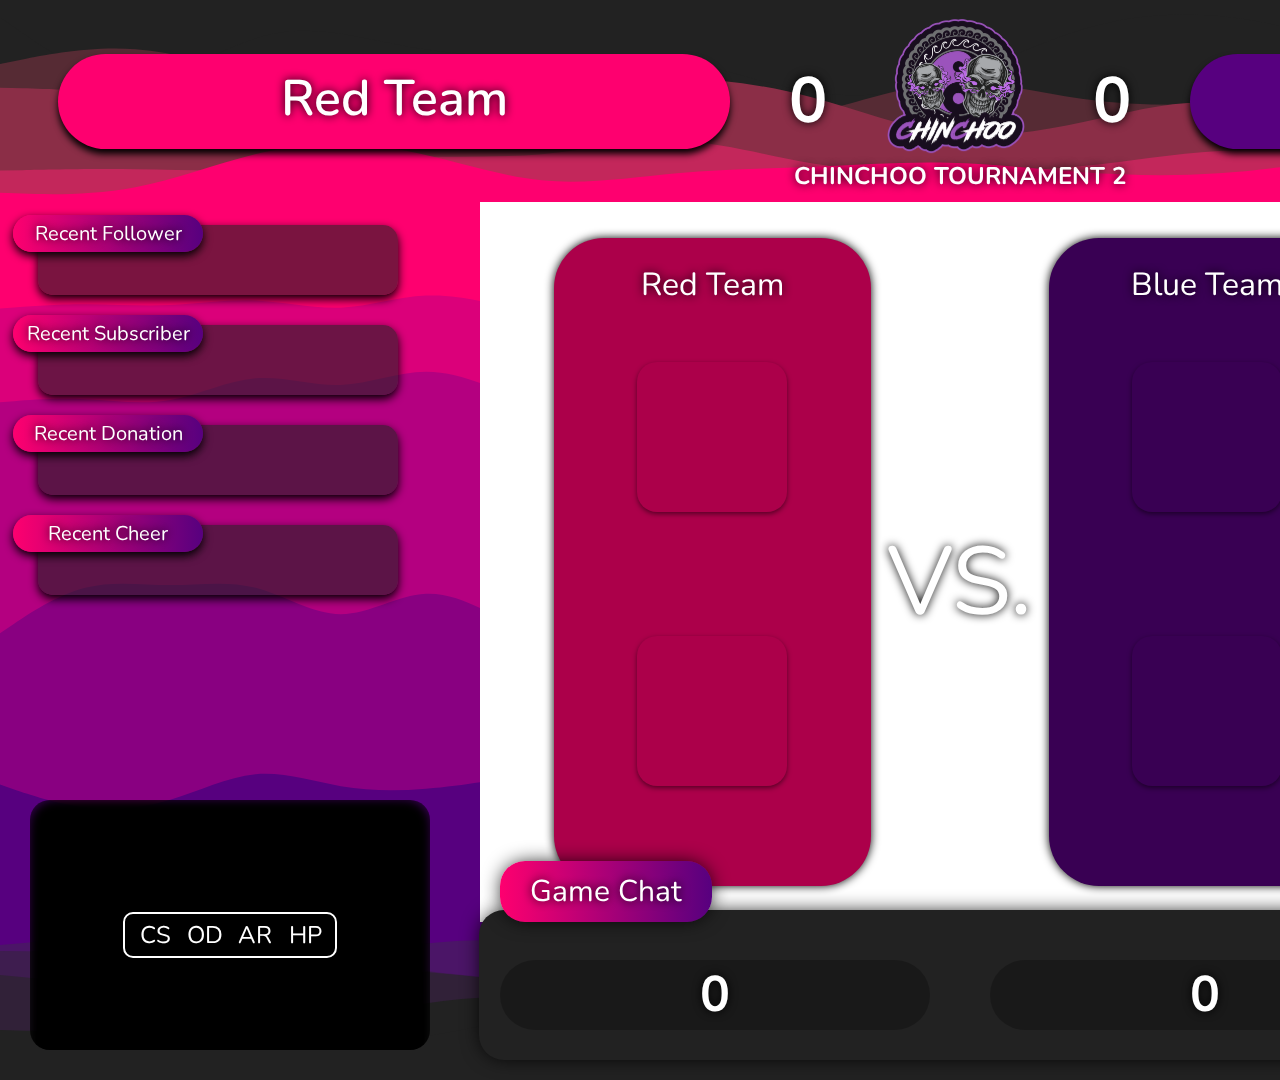
<file: public/2v2Tuesday/index.html>
<!DOCTYPE html>
<html lang="en">
	<head>
		<meta charset="UTF-8" />
		<link rel="stylesheet" href="css/style.css" />
		<script src="deps/countUp.js"></script>
		<script src="deps/reconnecting-websocket.min.js"></script>
	</head>

	<body>
		<div id="main">
			<div id="top">
				<div id="teamRed" class="redTeamTitle">Red Team</div>
				<div id="scoreRed">0</div>
				<div id="logo"></div>
				<div id="title">CHINCHOO TOURNAMENT 2</div>
				<div id="scoreBlue">0</div>
				<div id="teamBlue" class="blueTeamTitle">Blue Team</div>
			</div>
			<div id="streamLabels">
				<div id="recentFollower">
					<div id="labelBox"></div>
				</div>
				<div id="recentSubscriber">
					<div id="labelBox"></div>
				</div>
				<div id="recentDonation">
					<div id="labelBox"></div>
				</div>
				<div id="recentCheer">
					<div id="labelBox"></div>
				</div>
			</div>
			<div id="twitchChat">
				<iframe
					src="https://www.giambaj.it/twitch/jchat/v2/?channel=chinchoo&animate=true&bots=true&size=1&font=7&shadow=1"
				></iframe>
			</div>
			<div id="right-bg-blocker"></div>
			<div id="player-container">
				<div id="red-team-container">
					<div class="team-title redTeamTitle">Red Team</div>
					<div class="player">
						<div class="profile-pic"></div>
						<div class="username"></div>
						<div class="rank"></div>
					</div>
					<div class="player">
						<div class="profile-pic"></div>
						<div class="username"></div>
						<div class="rank"></div>
					</div>
				</div>
				<div id="vs">VS.</div>
				<div id="blue-team-container">
					<div class="team-title blueTeamTitle">Blue Team</div>
					<div class="player">
						<div class="profile-pic"></div>
						<div class="username"></div>
						<div class="rank"></div>
					</div>
					<div class="player">
						<div class="profile-pic"></div>
						<div class="username"></div>
						<div class="rank"></div>
					</div>
				</div>
			</div>
			<div id="left-bg-blocker"></div>
			<div id="bottom">
				<div id="chats"></div>
				<div id="osuChatText">Game Chat</div>
				<div id="playScoreRed"></div>
				<div id="playScoreBlue"></div>
				<div id="nowPlayingContainer">
					<div id="overlay"></div>
					<div id="mapArtist"></div>
					<div id="mapTitle"></div>
					<div id="mapDifficulty"></div>
					<div id="statsCont">
						<div class="stat-box">
							CS
							<div id="csDisp"></div>
						</div>
						<div class="stat-box">
							OD
							<div id="odDisp"></div>
						</div>
						<div class="stat-box">
							AR
							<div id="arDisp"></div>
						</div>
						<div class="stat-box">
							HP
							<div id="hpDisp"></div>
						</div>
					</div>
					<div id="mapContainer"></div>
				</div>
			</div>
		</div>
		<script src="index.js"></script>
	</body>
</html>
</file>
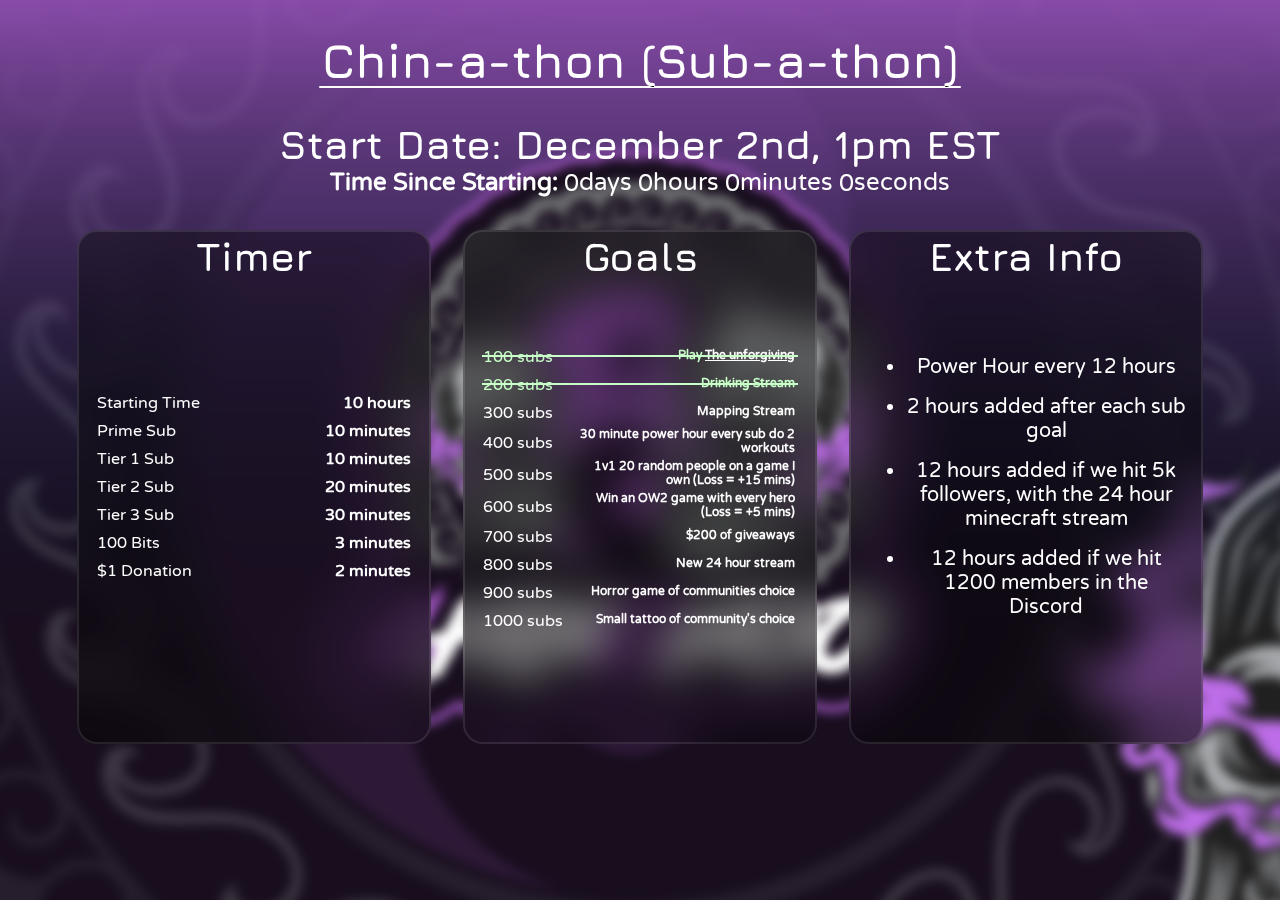
<file: public/chin-a-thon/index.html>
<!DOCTYPE html>
<html lang="en">
  <head>
    <meta charset="UTF-8" />
    <meta http-equiv="X-UA-Compatible" content="IE=edge" />
    <meta name="viewport" content="width=device-width, initial-scale=1.0" />
    <title>Chin-a-thon</title>
    <link rel="icon" href="../src/logo.png" />
    <link rel="stylesheet" href="./style.css" />
    <link rel="stylesheet" href="../src/odometer.css" />
  </head>
  <body>
    <div class="bg"></div>
    <div class="heading">
      <h1>
        <a class="underline" href="../twitch">Chin-a-thon (Sub-a-thon) </a>
      </h1>
    </div>
    <h2>Start Date: December 2nd, 1pm EST</h2>
    <div class="timer">
      <div id="countdown">
        <b>Time Since Starting:</b>
        <span id="days" class="odometer"></span
        ><span class="countdown-text">days</span>
        <span id="hours" class="odometer"></span
        ><span class="countdown-text">hours</span>
        <span id="minutes" class="odometer"></span
        ><span class="countdown-text">minutes</span>
        <span id="seconds" class="odometer"></span
        ><span class="countdown-text">seconds</span>
      </div>
    </div>
    <div class="card-box">
      <div class="card">
        <h2>Timer</h2>
        <table>
          <tr>
            <td>Starting Time</td>
            <td>10 hours</td>
          </tr>
          <tr>
            <td>Prime Sub</td>
            <td>10 minutes</td>
          </tr>
          <tr>
            <td>Tier 1 Sub</td>
            <td>10 minutes</td>
          </tr>
          <tr>
            <td>Tier 2 Sub</td>
            <td>20 minutes</td>
          </tr>
          <tr>
            <td>Tier 3 Sub</td>
            <td>30 minutes</td>
          </tr>
          <tr>
            <td>100 Bits</td>
            <td>3 minutes</td>
          </tr>
          <tr>
            <td>$1 Donation</td>
            <td>2 minutes</td>
          </tr>
        </table>
      </div>
      <div class="card">
        <h2>Goals</h2>
        <table class="goals">
          <tr>
            <td>100 subs</td>
            <td>
              Play
              <a href="https://osu.ppy.sh/beatmapsets/29157#osu/156352">
                The unforgiving</a
              >
            </td>
          </tr>
          <tr>
            <td>200 subs</td>
            <td>Drinking Stream</td>
          </tr>
          <tr>
            <td>300 subs</td>
            <td>Mapping Stream</td>
          </tr>
          <tr>
            <td>400 subs</td>
            <td>30 minute power hour every sub do 2 workouts</td>
          </tr>
          <tr>
            <td>500 subs</td>
            <td>1v1 20 random people on a game I own (Loss = +15 mins)</td>
          </tr>
          <tr>
            <td>600 subs</td>
            <td>Win an OW2 game with every hero (Loss = +5 mins)</td>
          </tr>
          <tr>
            <td>700 subs</td>
            <td>$200 of giveaways</td>
          </tr>
          <tr>
            <td>800 subs</td>
            <td>New 24 hour stream</td>
          </tr>
          <tr>
            <td>900 subs</td>
            <td>Horror game of communities choice</td>
          </tr>
          <tr>
            <td>1000 subs</td>
            <td>Small tattoo of community's choice</td>
          </tr>
        </table>
      </div>
      <div class="card">
        <h2>Extra Info</h2>
        <ul>
          <li>Power Hour every 12 hours</li>
          <li>2 hours added after each sub goal</li>
          <li>
            12 hours added if we hit 5k followers, with the 24 hour minecraft
            stream
          </li>
          <li>12 hours added if we hit 1200 members in the Discord</li>
        </ul>
      </div>
    </div>
    <script src="./index.js"></script>
    <script src="../src/odometer.js"></script>
  </body>
</html>
</file>
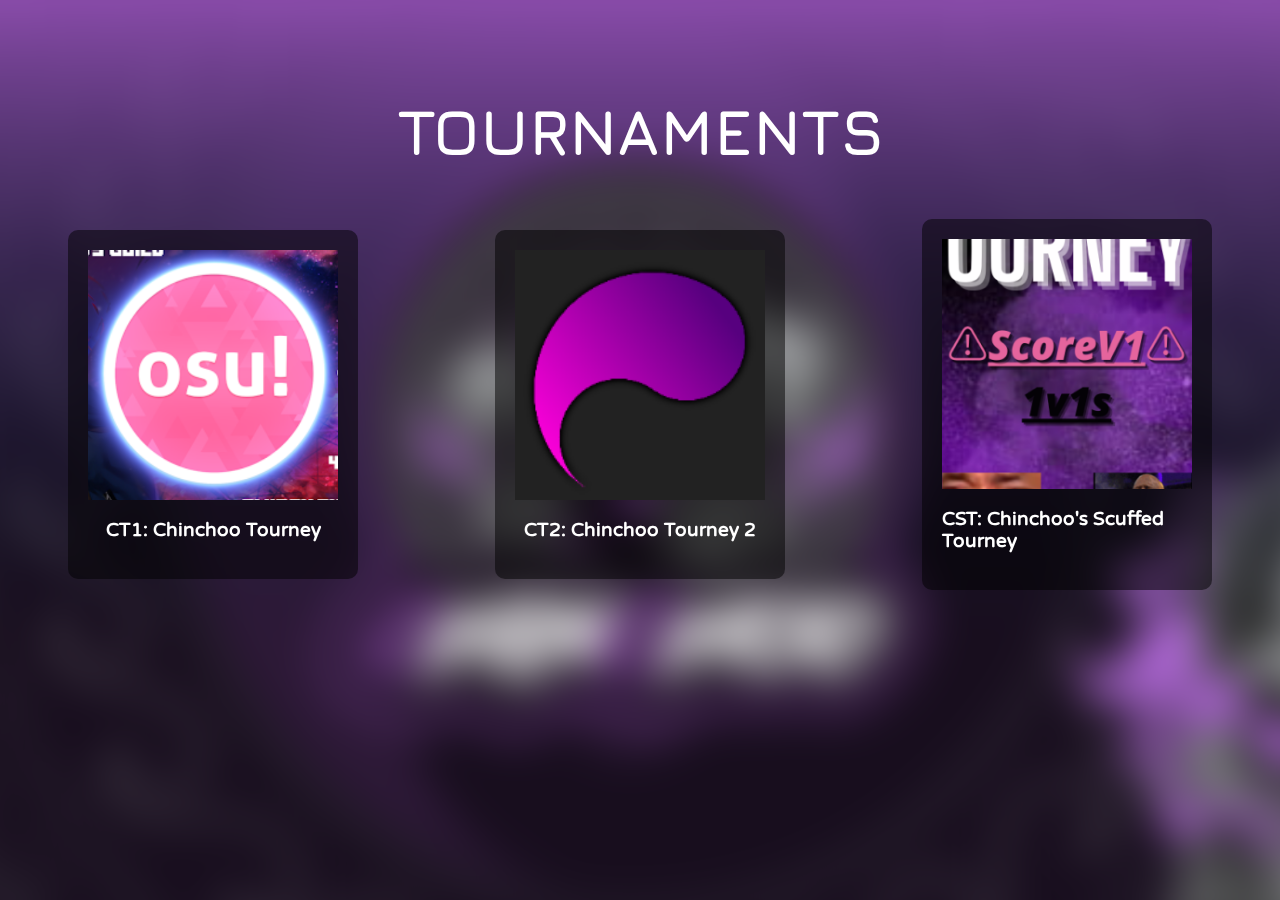
<file: public/tournaments/index.html>
<!DOCTYPE html>
<html lang="en">

<head>
    <meta charset="UTF-8">
    <meta http-equiv="X-UA-Compatible" content="IE=edge">
    <meta name="viewport" content="width=device-width, initial-scale=1.0">
    <link rel="icon" href="../src/logo.png">
    <link rel="stylesheet" href="../src/style.css">
    <link rel="stylesheet" href="style.css">
    <meta content="CHINCHOO.XYZ" property="og:title">
    </meta>
    <meta content="The official website for https://twitch.tv/chinchoo !" property="og:description">
    </meta>
    <meta content="https://chinchoo-site.web.app/src/logo.png" property="og:image">
    </meta>
    <meta content="#0f020f" property="theme-color" data-react-helmet="true">
    </meta>
    <title>Tournaments</title>
</head>

<body>
    <div class="bg" style="animation: 0"></div>
    <h1>Tournaments</h1>
    <div class="tourney-box">
        <a class="tourney" href="./CT1">
            <img src="./CT1.png" alt="tournament image">
            <h3>CT1: Chinchoo Tourney</h3>
        </a>

                <a class="tourney" href="./CT2">
                    <img src="./CT2.png" alt="tournament image">
                    <h3>CT2: Chinchoo Tourney 2</h3>
                </a>

                        <a class="tourney" href="./CST">
                            <img src="./CST.png" alt="tournament image">
                            <h3>CST: Chinchoo's Scuffed Tourney</h3>
                        </a>
    </div>
</body>

</html>
</file>
<file: public/2v2Tuesday/css/style.css>
@import url("https://fonts.googleapis.com/css2?family=Anonymous+Pro&family=Jura:wght@300&family=Major+Mono+Display&family=Nanum+Gothic&family=Nunito:wght@300;400;700&family=Poiret+One&family=Poppins:ital,wght@0,100;0,400;1,100;1,400&family=Roboto&family=Ubuntu:wght@500&family=Varela&family=Varela+Round&display=swap");
body,
html {
	padding: 0;
	margin: 0;
	overflow-y: hidden;
}
#main {
	font-size: 30px;
	font-family: "Nunito", Helvetica, sans-serif;
	font-weight: normal;
	color: white;
	width: 1920px;
	height: 1080px;
	overflow: hidden;
	position: relative;
	text-shadow: 0px 0px 10px black;
}
.odometer.odometer-auto-theme {
	font-size: 24px !important;
	font-family: "Nunito", Helvetica, sans-serif !important;
	font-weight: normal !important;
}
.odometer.odometer-auto-theme .odometer-digit .odometer-digit-inner,
.odometer.odometer-theme-default .odometer-digit .odometer-digit-inner {
	padding-left: 5px !important;
	padding-right: 5px !important;
	margin-left: -5px !important;
	margin-right: -5px !important;
}
#top {
	position: absolute;
	display: flex;
	justify-content: space-evenly;
	align-items: center;
	width: 1920px;
	font-weight: 700;
	height: 202px;
	background-image: url("../static/top.svg");
	background-repeat: no-repeat;
	transition: ease-in-out 500ms;
	z-index: 0;
	background-size: cover;
}

#teamRed,
#teamBlue {
	border-radius: 50px;
	padding: 10px 0px;
	box-shadow: 0 5px 7px black;
	background-color: #fe006f;
	height: 75px;
	width: 35%;
	white-space: nowrap;
	overflow: hidden;
	text-overflow: ellipsis;
	text-align: center;
	font-size: 50px;
	font-weight: 600;
	color: #ffffff;
	transition: ease-in-out 500ms;
}
#teamBlue {
	background-color: #57007f;
}

#logo {
	margin-top: -30px;
	position: relative;
	background-image: url(../static/Logo.png);
	background-size: cover;
	height: 150px;
	width: 150px;
}

#title {
	position: absolute;
	top: 160px;
	width: 100%;
	white-space: nowrap;
	font-weight: bold;
	display: flex;
	justify-content: center;
	font-size: 24px;
}

#scoreRed,
#scoreBlue {
	font-size: 30px;
	display: flex;
	color: #fff;
	font-size: 64px;
}

#twitchChat {
	position: absolute;
	width: 400px;
	height: 500px;
	top: 242px;
	right: 30px;
	background-color: #22222299;
	border-radius: 50px;
	box-shadow: 0px 4px 10px black;
}

#twitchChat iframe {
	border: 0;
	width: 100%;
	height: 100%;
	margin-top: -40px;
	border-radius: 50px;
}

#twitchChat::before {
	content: "Twitch Chat";
	font-weight: 300;
	position: relative;
	text-align: center;
	top: -20px;
	left: 100px;
	width: 50%;
	height: 10px;
	padding: 5px;
	background: linear-gradient(90deg, #fe006f 0%, #57007f 100%);
	border-radius: 30px;
	box-shadow: 0px 4px 10px black;
}
#streamLabels {
	font-size: 20px;
	position: absolute;
	display: flex;
	flex-direction: column;
	width: 400px;
	height: 500px;
	top: 150px;
	left: 30px;
}
#labelBox {
	position: relative;
	background-color: #22222299;
	top: 75%;
	left: 2%;
	width: 90%;
	height: 70%;
	border-radius: 15px;
	box-shadow: 0px 4px 10px black;
}
#labelBox::before {
	position: absolute;
	content: "";
	text-align: center;
	width: 50%;
	padding: 5px;
	left: -25px;
	top: -10px;
	border-radius: 30px;
	background: linear-gradient(90deg, #fe006f 0%, #57007f 100%);
	box-shadow: 0px 4px 10px black;
}
#recentFollower,
#recentSubscriber,
#recentDonation,
#recentCheer {
	position: relative;
	width: 100%;
	height: 20%;
}

#recentFollower #labelBox::before {
	content: "Recent Follower";
}

#recentSubscriber #labelBox::before {
	content: "Recent Subscriber";
}

#recentDonation #labelBox::before {
	content: "Recent Donation";
}

#recentCheer #labelBox::before {
	content: "Recent Cheer";
}

#player-container {
	position: absolute;
	display: flex;
	align-items: center;
	justify-content: space-evenly;
	left: 25%;
	top: 202px;
	width: 50%;
	height: calc(100% - 202px - 158px);
	/* background-color: rgba(0,0,0,0.90); */
	transition: transform 1s ease-in-out;
}
#red-team-container,
#blue-team-container {
	background-color: #ac004a;
	box-shadow: 0 0 10px rgba(0, 0, 0, 1);
	height: 90%;
	width: 33%;
	display: flex;
	flex-direction: column;
	justify-content: space-around;
	border-radius: 50px;
}

#blue-team-container {
	background-color: #390053;
}

.team-title {
	height: 0px;
	white-space: nowrap;
	overflow: hidden;
	text-overflow: ellipsis;
	width: 100%;
	height: 50px;
	text-align: center;
	font-size: 32px;
}
#vs {
	width: 30px;
	display: flex;
	justify-content: center;
	white-space: nowrap;
	text-align: center;
	font-size: 96px;
	transform: translateY(20px);
	animation: float 3s ease-in-out infinite;
}

.rank {
	font-size: 18px;
}
@keyframes float {
	0% {
		transform: translateY(20px);
	}
	50% {
		transform: translateY(-20px);
	}
	100% {
		transform: translateY(20px);
	}
}

.profile-pic {
	height: 150px;
	width: 150px;
	background-size: cover;
	margin-bottom: 10px;
	border-radius: 20px;
	box-shadow: 0 2px 5px rgba(0, 0, 0, 0.5);
}

.player {
	display: flex;
	height: 225px;
	flex-direction: column;
	align-items: center;
}
#right-bg-blocker,
#left-bg-blocker {
	position: absolute;
	top: 202px;
	right: 0;
	width: 25%;
	background-image: url(../static/right.svg);
	background-size: cover;
	height: calc(100% - 202px - 158px);
	z-index: -1;
}

#left-bg-blocker {
	left: 0;
	background-image: url(../static/left.svg);
}

#statsCont {
	position: relative;
	text-align: center;
	display: flex;
	color: white;
	width: 50%;
	margin-top: 20px;
	border-radius: 10px;
	border: solid white 2px;
	padding: 5px;
	flex-direction: row;
	justify-content: left;
	text-shadow: 0px 0px 5px black;
	transition: ease-in-out 500ms;
}
.stat-box {
	border-radius: 10px;
	width: 25%;
	padding: 0 5px;
	font-size: 24px;
}
#statsText {
	position: absolute;
	text-align: center;
	display: flex;
	color: white;
	flex-direction: row;
	justify-content: space-between;
	bottom: 240px;
	left: 30px;
	width: 400px;
	text-shadow: 0px 0px 5px black;
	transition: ease-in-out 500ms;
}

#bottom {
	position: absolute;
	bottom: 0px;
	width: 1920px;
	height: 158px;
	background-image: url("../static/bottom.svg");
	transition: ease-in-out 200ms;
	z-index: 0;
	background-size: cover;
}

#nowPlayingContainer {
	position: absolute;
	display: flex;
	flex-direction: column;
	align-items: center;
	justify-content: center;
	left: 30px;
	bottom: 30px;
	width: 400px;
	height: 250px;
	overflow: hidden;
	border-radius: 20px;
	text-align: center;
	align-content: center;
}

#nowPlayingText {
	position: absolute;
	left: 77px;
	bottom: 380px;
	padding: 5px 20px 5px 20px;
	margin: 2px 50px 0px 50px;
	margin-bottom: -10px;
	color: white;
	background: linear-gradient(90deg, #fe006f 0%, #57007f 100%);
	text-shadow: 0 0 10px black;
	border-radius: 25px;
	box-shadow: 0px 0px 20px -5px black;
	z-index: 1;
}
#playScoreRed {
	position: absolute;
	padding: 5px 30px 5px 30px;
	/* border: inset 4px rgba(255, 255, 255, 0.25); */
	text-align: center;
	border-radius: 50px;
	left: 500px;
	bottom: 50px;
	height: 60px;
	padding-left: 15px;
	padding-right: 15px;
	width: 400px;
	background-color: rgba(0, 0, 0, 0.25);
	color: white;
	font-family: "Nunito";
	font-weight: 700;
	font-size: 50px;
	line-height: 60px;
	display: block;
	transition: ease-in-out 100ms;
}
#playScoreBlue {
	position: absolute;
	padding: 5px 30px 5px 30px;
	/* border: inset 4px rgba(255, 255, 255, 0.25); */
	text-align: center;
	border-radius: 50px;
	right: 500px;
	bottom: 50px;
	height: 60px;
	padding-left: 15px;
	padding-right: 15px;
	width: 400px;
	background-color: rgba(0, 0, 0, 0.25);
	color: white;
	font-family: "Nunito";
	font-weight: 700;
	font-size: 50px;
	line-height: 60px;
	display: block;
	transition: ease-in-out 100ms;
}
#mapContainer {
	position: absolute;
	top: 0;
	left: 0;
	padding-top: 20px;
	height: 100%;
	width: 400px;
	background-color: black;
	background-size: cover;
	filter: blur(5px);
	border-radius: 25px;
	z-index: -1;
	box-shadow: 0px 0px 20px -3px black;
}
#overlay {
	position: absolute;
	top: 0;
	height: 100%;
	width: 100%;
	z-index: 0;
	background-color: rgba(0, 0, 0, 0.25);
}
#mapTitle,
#mapDifficulty,
#mapArtist {
	position: relative;
	white-space: nowrap;
	width: 95%;
	overflow: hidden;
	text-overflow: ellipsis;
	z-index: 0;
}

#mapArtist {
	font-weight: bold;
}
#osuChatText {
	position: absolute;
	bottom: 158px;
	left: 500px;
	padding: 10px 30px 10px 30px;
	background: linear-gradient(90deg, #fe006f 0%, #57007f 100%);
	box-shadow: 0px 0px 20px -3px black;
	border-radius: 25px;
}
#chats {
	background: #222222;
	position: absolute;
	bottom: 20px;
	left: 479px;
	width: 913px;
	height: 130px;
	border-radius: 25px;
	overflow-y: scroll;
	overflow-x: hidden;
	padding: 10px 15px;
	font-size: 18px;
	box-shadow: 0px 0px 20px -3px black;
	font-family: "Roboto", sans-serif;
	transition: ease-in-out 500ms;
}

.chat {
	display: flex;
	text-align: left;
}

.chatTime {
	width: 5%;
	color: silver;
	padding-right: 10px;
}
.wholeChat {
	width: 95%;
	display: flex;
}
.chatName {
	color: white;
	white-space: nowrap;
	width: max-content;
}
.chatText {
	white-space: normal;
	word-wrap: break-word;
	overflow: hidden;
}
.unknown {
	color: yellow;
}
.bot {
	background-color: #ff66aa;
	border-radius: 5px;
	padding: -3px -3px -3px -3px;
	color: #222222;
}
.left {
	color: #fe006f;
}
.right {
	color: #8d0065;
}

/*Scrollbar*/
::-webkit-scrollbar {
	width: 10px;
}

/* Track */
::-webkit-scrollbar-track {
	margin-top: 25px;
	margin-bottom: 25px;
	visibility: 0;
}

/* Handle */
::-webkit-scrollbar-thumb {
	background: grey;
	border-radius: 10px;
}
.text {
	display: flex;
	justify-content: center;
}
</file>
<file: public/chin-a-thon/style.css>
@import url("https://fonts.googleapis.com/css2?family=Jura:wght@300&family=Poiret+One&family=Varela+Round&display=swap");

.bg {
  position: fixed;
  top: 0;
  left: 0;
  width: 100%;
  height: 100%;
  background-size: cover;
  background-position: center;
  background-image: url("../src/bg.png");
  filter: blur(5px);
  transform: scale(1.1);
  z-index: -1;
}

body {
  display: flex;
  flex-direction: column;
  justify-content: center;
  align-items: center;
  font-family: "Varela Round", sans-serif;
  color: white;
  font-size: 1rem;
  margin: 0;
  padding: 0;
  width: 100%;
  height: 100%;
}

.card {
  display: flex;
  flex-direction: column;
  justify-content: center;
  height: 30rem;
  width: 20rem;
  text-align: center;
  align-items: center;
  border: solid 2px rgba(255, 255, 255, 0.1);
  background-color: rgba(0, 0, 0, 0.4);
  backdrop-filter: blur(20px);
  padding: 15px;
  border-radius: 20px;
}

h1 {
  font-size: 3rem;
  font-family: Jura, sans-serif;
  font-weight: bold;
}

h2 {
  font-size: 2.5rem;
  margin: 0;
  font-family: Jura, sans-serif;
  font-weight: bold;
}

.heading {
  width: 100%;
  text-align: center;
  font-size: 3rem;
  font-family: Jura, sans-serif;
  font-weight: bold;
}

.card h2 {
  position: absolute;
  width: 100%;
  top: 0;
  left: 0;
}

table td {
  width: 10rem;
  text-align: start;
}

table td:nth-child(2) {
  text-align: end;
  font-weight: bold;
}

table.goals td:nth-child(1) {
  width: 5.5rem;
  transform: translateY(2px);
}

table.goals td:nth-child(2) {
  width: 14.5rem;
  font-size: 0.75rem;
}

td {
  height: 1.5rem;
}

.card-box {
  display: flex;
  justify-content: center;
  align-items: center;
  gap: 2rem;
}

.card .footer {
  position: absolute;
  bottom: 10px;
  left: 0;
  width: 100%;
  text-align: center;
  font-size: 0.75rem;
  font-family: Jura, sans-serif;
  font-weight: bold;
}

.footer {
  width: 100%;
  margin-top: 50px;
  text-align: center;
  font-size: 2rem;
}

td a {
  text-decoration: underline;
}

a {
  position: relative;
  text-decoration: none;
  color: white;
}

.card ul {
  font-size: 1.25rem;
}
.card ul li {
  margin: 1rem 0;
}

.underline::after {
  content: "";
  position: absolute;
  bottom: 0px;
  right: -3px;
  border-radius: 5px;
  padding: 0px 3px;
  width: 100%;
  backdrop-filter: grayscale(1) contrast(3) invert(100);
  height: 2px;
  transition: height 400ms ease-in-out;
}

.underline:hover::after {
  height: 100%;
}

.timer {
  font-size: 1.5rem;
  margin-bottom: 2rem;
}

@media screen and (max-width: 600px) {
  h1,
  .footer {
    font-size: 1.5rem;
  }

  .card {
    height: 20rem;
  }

  .card table td {
    height: 1rem;
  }

  .card ul li {
    margin: 0rem 0;
  }

  .card-box {
    flex-direction: column;
  }

  .card h1 {
    font-size: 2rem;
  }
}

.done {
  position: relative;
  color: rgba(200, 255, 200);
  animation: crossout 1s ease-in-out;
}

.done::after {
  content: "";
  position: absolute;
  background-color: rgba(200, 255, 200);
  top: 50%;
  left: 0;
  width: 100%;
  height: 2px;
  animation: crossout-after 1s ease-in-out;
}

@keyframes crossout-after {
  from {
    background-color: rgba(255, 255, 255);
    width: 0%;
  }
  to {
    background-color: rgba(200, 255, 200);
    width: 100%;
  }
}

@keyframes crossout {
  from {
    color: rgba(255, 255, 255);
  }
  to {
    color: rgba(200, 255, 200);
  }
}
</file>
<file: public/src/odometer.css>
.odometer.odometer-auto-theme, .odometer.odometer-theme-default {
    display: inline-block;
    vertical-align: middle;
    *vertical-align: auto;
    *zoom: 1;
    *display: inline;
    position: relative;
  }
  .odometer.odometer-auto-theme .odometer-digit, .odometer.odometer-theme-default .odometer-digit {
    display: inline-block;
    vertical-align: middle;
    *vertical-align: auto;
    *zoom: 1;
    *display: inline;
    position: relative;
  }
  .odometer.odometer-auto-theme .odometer-digit .odometer-digit-spacer, .odometer.odometer-theme-default .odometer-digit .odometer-digit-spacer {
    display: inline-block;
    vertical-align: middle;
    *vertical-align: auto;
    *zoom: 1;
    *display: inline;
    visibility: hidden;
  }
  .odometer.odometer-auto-theme .odometer-digit .odometer-digit-inner, .odometer.odometer-theme-default .odometer-digit .odometer-digit-inner {
    text-align: left;
    display: block;
    position: absolute;
    top: 0;
    left: 0;
    right: 0;
    bottom: 0;
    overflow: hidden;
  }
  .odometer.odometer-auto-theme .odometer-digit .odometer-ribbon, .odometer.odometer-theme-default .odometer-digit .odometer-ribbon {
    display: block;
  }
  .odometer.odometer-auto-theme .odometer-digit .odometer-ribbon-inner, .odometer.odometer-theme-default .odometer-digit .odometer-ribbon-inner {
    display: block;
    -webkit-backface-visibility: hidden;
  }
  .odometer.odometer-auto-theme .odometer-digit .odometer-value, .odometer.odometer-theme-default .odometer-digit .odometer-value {
    display: block;
    -webkit-transform: translateZ(0);
  }
  .odometer.odometer-auto-theme .odometer-digit .odometer-value.odometer-last-value, .odometer.odometer-theme-default .odometer-digit .odometer-value.odometer-last-value {
    position: absolute;
  }
  .odometer.odometer-auto-theme.odometer-animating-up .odometer-ribbon-inner, .odometer.odometer-theme-default.odometer-animating-up .odometer-ribbon-inner {
    -webkit-transition: -webkit-transform 300ms;
    -moz-transition: -moz-transform 300ms;
    -ms-transition: -ms-transform 300ms;
    -o-transition: -o-transform 300ms;
    transition: transform 300ms;
  }
  .odometer.odometer-auto-theme.odometer-animating-up.odometer-animating .odometer-ribbon-inner, .odometer.odometer-theme-default.odometer-animating-up.odometer-animating .odometer-ribbon-inner {
    -webkit-transform: translateY(-100%);
    -moz-transform: translateY(-100%);
    -ms-transform: translateY(-100%);
    -o-transform: translateY(-100%);
    transform: translateY(-100%);
  }
  .odometer.odometer-auto-theme.odometer-animating-down .odometer-ribbon-inner, .odometer.odometer-theme-default.odometer-animating-down .odometer-ribbon-inner {
    -webkit-transform: translateY(-100%);
    -moz-transform: translateY(-100%);
    -ms-transform: translateY(-100%);
    -o-transform: translateY(-100%);
    transform: translateY(-100%);
  }
  .odometer.odometer-auto-theme.odometer-animating-down.odometer-animating .odometer-ribbon-inner, .odometer.odometer-theme-default.odometer-animating-down.odometer-animating .odometer-ribbon-inner {
    -webkit-transition: -webkit-transform 300ms;
    -moz-transition: -moz-transform 300ms;
    -ms-transition: -ms-transform 300ms;
    -o-transition: -o-transform 300ms;
    transition: transform 300ms;
    -webkit-transform: translateY(0);
    -moz-transform: translateY(0);
    -ms-transform: translateY(0);
    -o-transform: translateY(0);
    transform: translateY(0);
  }

  .odometer.odometer-auto-theme, .odometer.odometer-theme-default {
    line-height: 1.1em;
  }
  .odometer.odometer-auto-theme .odometer-value, .odometer.odometer-theme-default .odometer-value {
    text-align: center;
  }
</file>
<file: public/src/style.css>
@import url('https://fonts.googleapis.com/css2?family=Jura:wght@300&family=Poiret+One&family=Varela+Round&display=swap');

:root {
    --animation-time: 0s
}

html {
    scroll-behavior: smooth;
}

body {
    margin: 0;
    padding: 0;
    background-color: #0f020f;
    overflow-x: hidden;
    animation: onLoadBody var(--animation-time) ease-in-out
}
.bg {
    position: fixed;
    top: 0;
    left: 0;
    width: 100vw;
    height: 100vh;
    background-size: cover;
    background-position: center;
    background-image: url("./bg.png");
    opacity: 1;
    filter: blur(20px);
    transform: scale(1.1);
    z-index: -1;
    animation: onOpenBG var(--animation-time) ease-in-out;
}

.logo {
    position: fixed;
    top: 0;
    left: 0;
    width: 100vw;
    height: 100vh;
    background-size: 45%;
    background-repeat: no-repeat;
    filter: drop-shadow(0 0 30px black);
    background-position: center;
    background-image: url("./logo.png");
    transform: translateY(-100%);
    animation: onOpenLogo var(--animation-time) ease-in-out;
}
#twitch-chat-embed {
    z-index: 110
}
.content {
    position: relative;
    display: flex;
    z-index: 10;
    width: 300vw;
    height: 100vh;
    text-align: center;
    animation: onOpenContent var(--animation-time) ease-in-out
}

section {
    position: relative;
    width: 100%;
    height: 100%;
    overflow: hidden;
    z-index: 100;
}

h1 {
    position: relative;
    width: 100%;
    white-space: nowrap;
    top: 50px;
    font-size: 64px;
    color: white;
    font-family: 'Jura', sans-serif;
    text-transform: uppercase;
    display: flex;
    align-items: center;
    justify-content: center;
    z-index: 99
}

.title .img {
    width: 55px;
    height: 55px;
    vertical-align: middle;
    filter: invert(1)
}

img {
    fill: white;
}

.channel-container {
    position: absolute;
    top: 0;
    width: 100%;
    height: 100%;
    transform: scale(0.9);
    display: flex;
    align-items: center;
    justify-content: center;
    gap: 30px;
    z-index: 100
}

a {
    position: relative;
    text-decoration: none;
    color: white
}

.underline::after {
    content: '';
    position: absolute; 
    bottom: 0px;
    right: -3px;
    border-radius: 5px;
    padding: 0px 3px;
    width: 100%;
    backdrop-filter: grayscale(1) contrast(3) invert(100) ;
    height: 2px;
    transition: height 400ms ease-in-out
}

iframe {
    border: 0;
    border-radius: 10px;
    box-shadow: 0 0 30px rgba(0,0,0,0.5);
}

.link-container {
    position: absolute;
    top: 0;
    left: 0;
    width: 100%;
    height: 100%;
    display: flex;
    justify-content: center;
    align-items: center;
}

.link-box {
    grid-template-columns: auto auto auto auto;
    gap: 20px;
    display: grid;
    align-items: center;
    justify-content: center;
    top: 0;
    /* width: 100%; */
    /* height: 100%; */
    font-family: 'Varela Round';
    font-size: 24px;
}

.link {
    background-color: rgba(0,0,0,0.5);
    backdrop-filter: blur(20px);
    padding: 0px 3px;
    border-radius: 15px;
    width: 150px;
    height: 150px;
    transition: 0.2s ease-in-out;
}

.link:hover {
    background-color: rgba(0,0,0,0.75);
    transform: rotate(-5deg) scale(1.1);
}

.link a{
    display: flex;
    justify-content: center;
    align-items: center;
    height: 150px;
    flex-direction: column;
}

.link img {
    width: 100px;
    height: 100px;
    filter: invert(1) contrast(10)
}

.socials {
    display: flex;
    gap: 20px;
    z-index: 15
}

header {
    position: fixed;
    bottom: 50px;
    left: 50px;
    display: flex;
    width: 100%;
    height: 30px;
    flex-direction: row;
    z-index: 15;
    animation: onOpenContent var(--animation-time) ease-in-out;
}

.socials img {
    width: 30px;
    filter: invert(1);
}

.underline:hover::after {
    height: 100%;
}

.socials .underline::after {
    right: -7px;
    bottom: -5px;
    padding: 0px 7px;
}

.socials a:hover::after {
    height: 135%;
}

nav {
    display: flex;
    align-items: center;
    justify-content: space-around;
    width: 100%;
}

nav a {
    font-family: 'Jura';
    font-size: 30px;
    text-transform: uppercase;
}

.about-container {
    position: absolute;
    top: 0;
    left: 0;
    display: flex;
    justify-content: space-around;
    height: 100%;
    align-items: center;
}

.about-container img {
    border-radius: 50%;
    width: 300px;
    height: 300px;
}

.about-container div {
    width: 35%;
    font-family: 'Varela Round';
    color: white;
    font-size: 24px
}

.about-container .title {
    margin: 0;
    height: 300px;
    width: 100%;
    font-family: 'Jura';
    font-size: 64px;
}

@keyframes onOpenContent {
    0% {
        transform: translateY(100%);
        opacity: 0
    }
    75% {
        transform: translateY(100%)
    }
    100% {
        transform: translateY(0)
    }
}

@keyframes onOpenBG {
    0% {
        opacity: 0;
        transform: scale(1)
    }
    50% {
        opacity: 0;
    }
    75% {
        opacity: 1;
        filter: blur(0px);
        transform: scale(1)
    }
    100% {
        opacity: 1;
        filter: blur(20px);
        transform: scale(1.1)
    }
}

@keyframes onOpenLogo {
    0% {
        transform: scale(0.5,0)
    }
    25% {
        transform: scale(1,0)
    }
    50% {
        transform: scale(1)
    }
    75% {
        transform: scale(1)
    }
    100% {
        transform: translateY(-100%)
    }
}

@keyframes onLoadBody {
    0% {
        overflow: hidden
    }
    100% {
        overflow: hidden
    }
}

@media screen and (max-width: 1260px) {
    .title {
        transform: scale(0.75)
    }

    .channel-container {
        transform: scale(0.75);
    }

    section {
        width: 100vw
    }
    .about-container div {
        font-size: 18px;
    }
}

@media screen and (max-width: 875px) {
    header {
        top: 10px;
        left: 0;
        width: 100vw;
    }
    nav a {
        font-size: 20px
    }
    .title {
        top: 0;
    }
    #home .title {
        top: 0;
        height: 100vh;
        white-space: normal;
    }
    section {
        height: 100
    }
    body {
        overflow-y:hidden;
    }
    .channel-container {
        display: none
    }
    .content {
        flex-direction: column;
        height: 300vh;
        width: 100vw;
        overflow: hidden;
    }
    .about-container {
        flex-direction: column;
        height: 100vh;
        font-size: 12px;
        justify-content: center;
    }
    .about-container .title {
        height: 50px
    }
    .about-container div {
        height: 37vh;
        width: 100vw;
    }
    .about-container img {
        height: 0;
    }
    nav, .socials {
        transform: scale(0.6);
    }
    #home .title {
        transform: scale(0.6)
    }
    .link-box {
        grid-template-columns: auto auto auto;
        transform: scale(0.75)
    }

    .link {
        width: 30vw;
        height: 30vw;
        white-space: nowrap;
        overflow: hidden;
    }

    .link img {
        width: 100%;
        height: 100%
    }
}
</file>
<file: public/tournaments/style.css>
.tourney-box {
    width: 100%;
    margin-top: 100px;
    display: flex;
    justify-content: space-around;
    align-items: center;
}

.tourney img {
    width: 250px;
    height: 250px;
}

.tourney {
    display: flex;
    flex-direction: column;
    align-items: center;
    width: 250px;
    font-family: 'Varela Round';
    background-color: rgba(0, 0, 0, 0.5);
    padding: 20px;
    border-radius: 10px;
    transition: 0.1s ease-in-out;
}

.tourney:hover {
    background-color: rgba(0, 0, 0, 0.75);
    transform: rotate(-5deg) scale(1.05);
}
</file>
